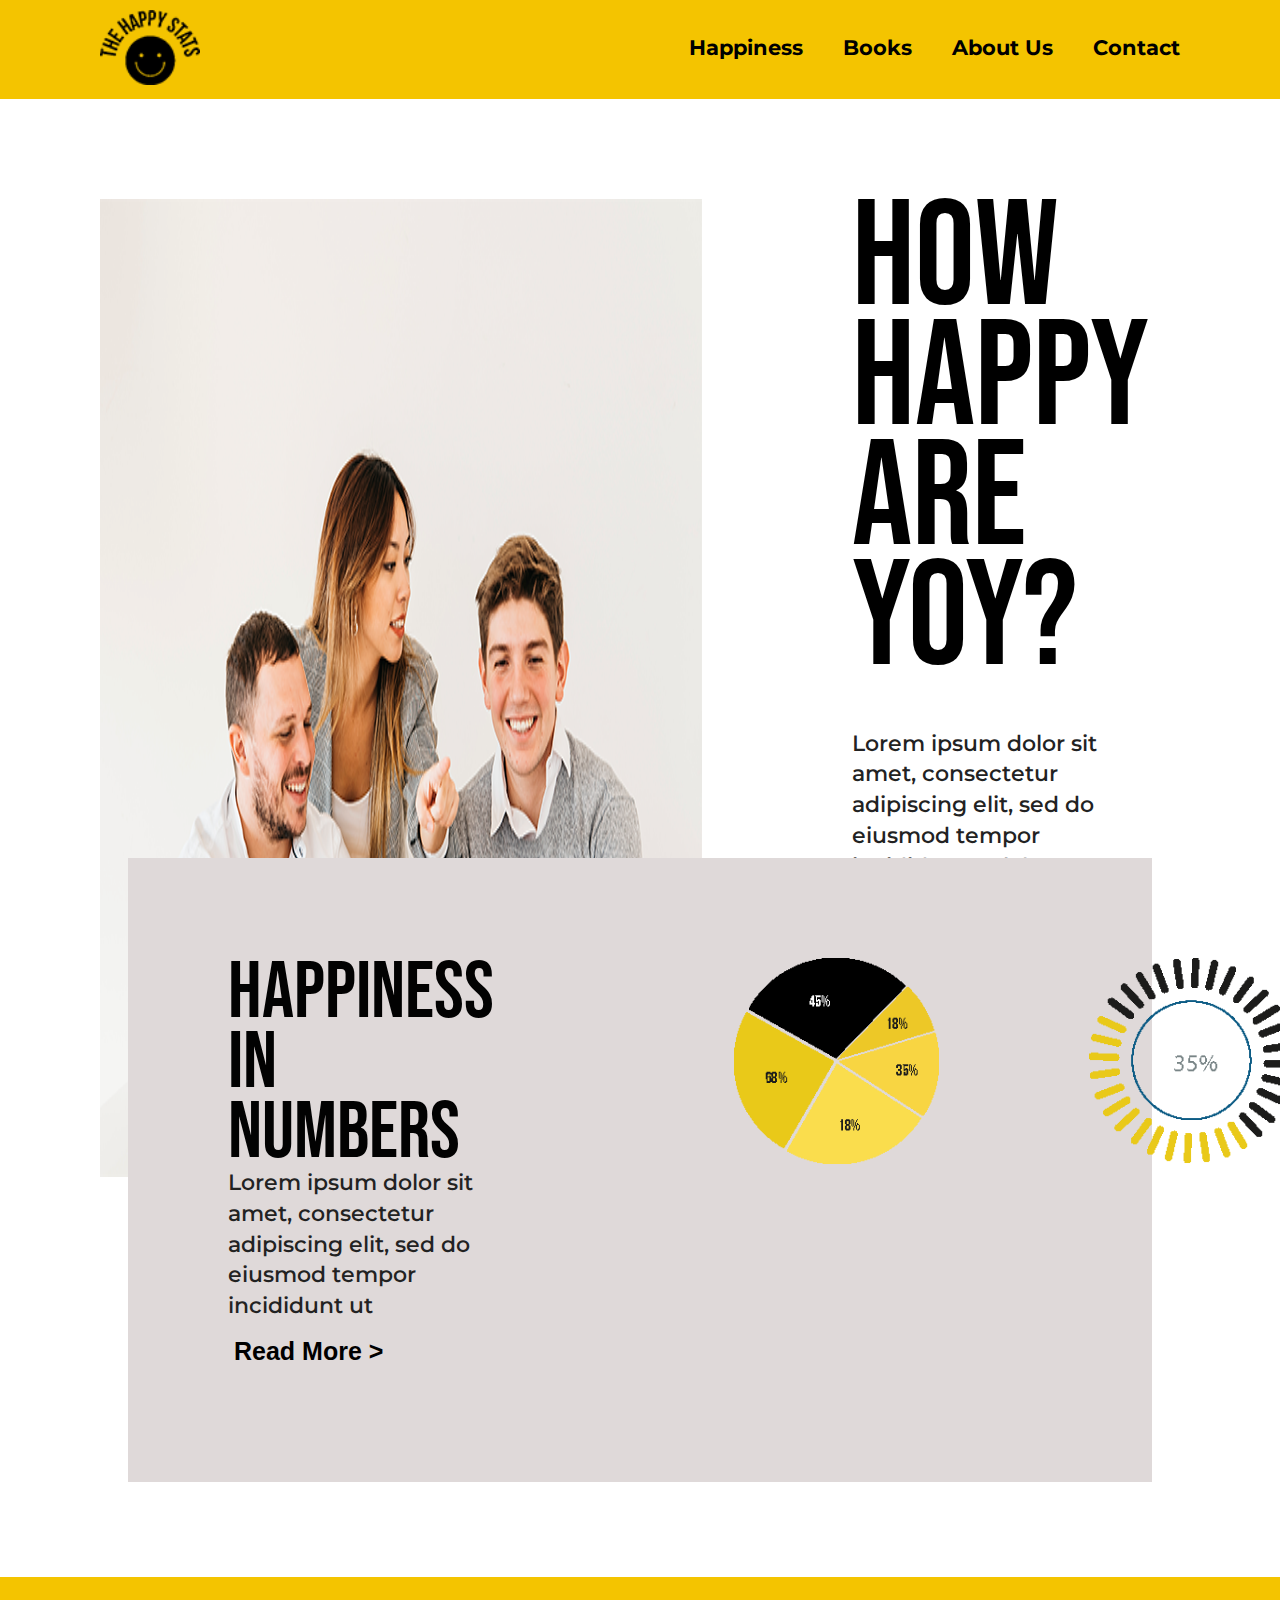
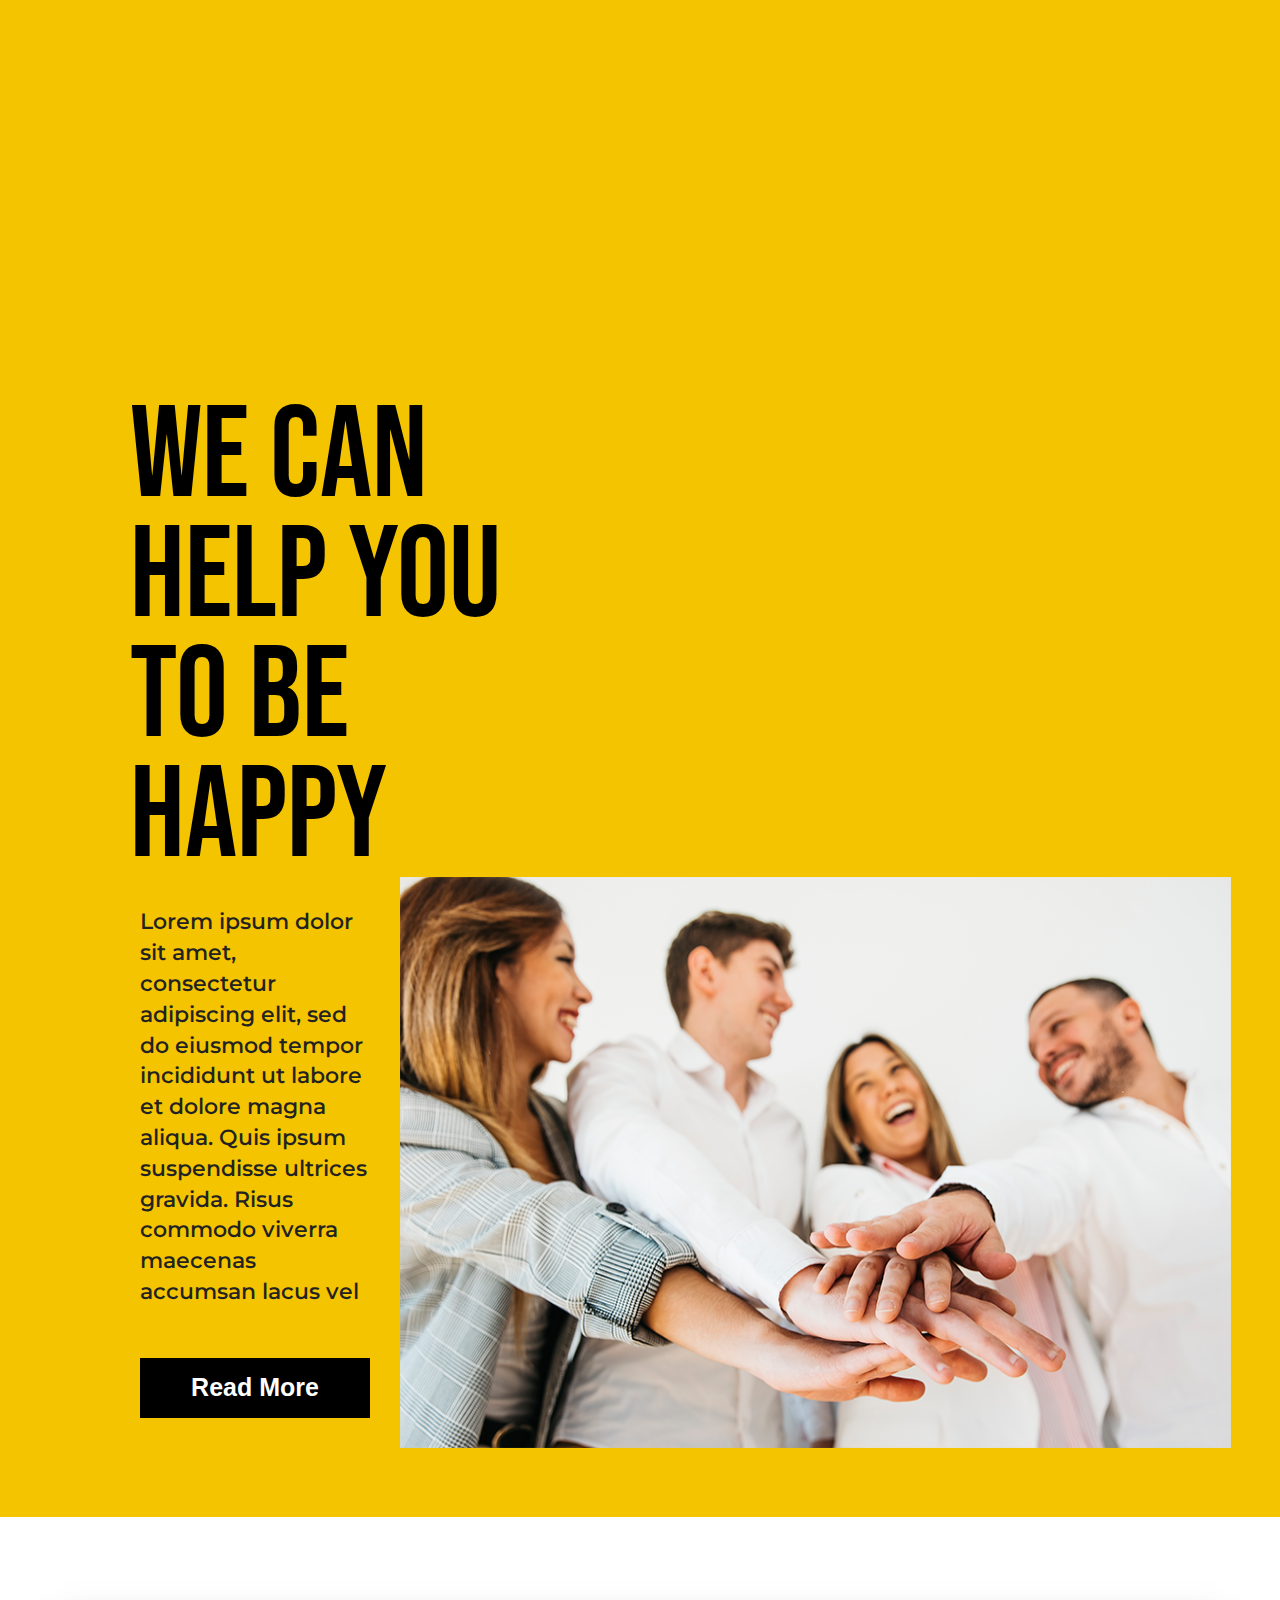
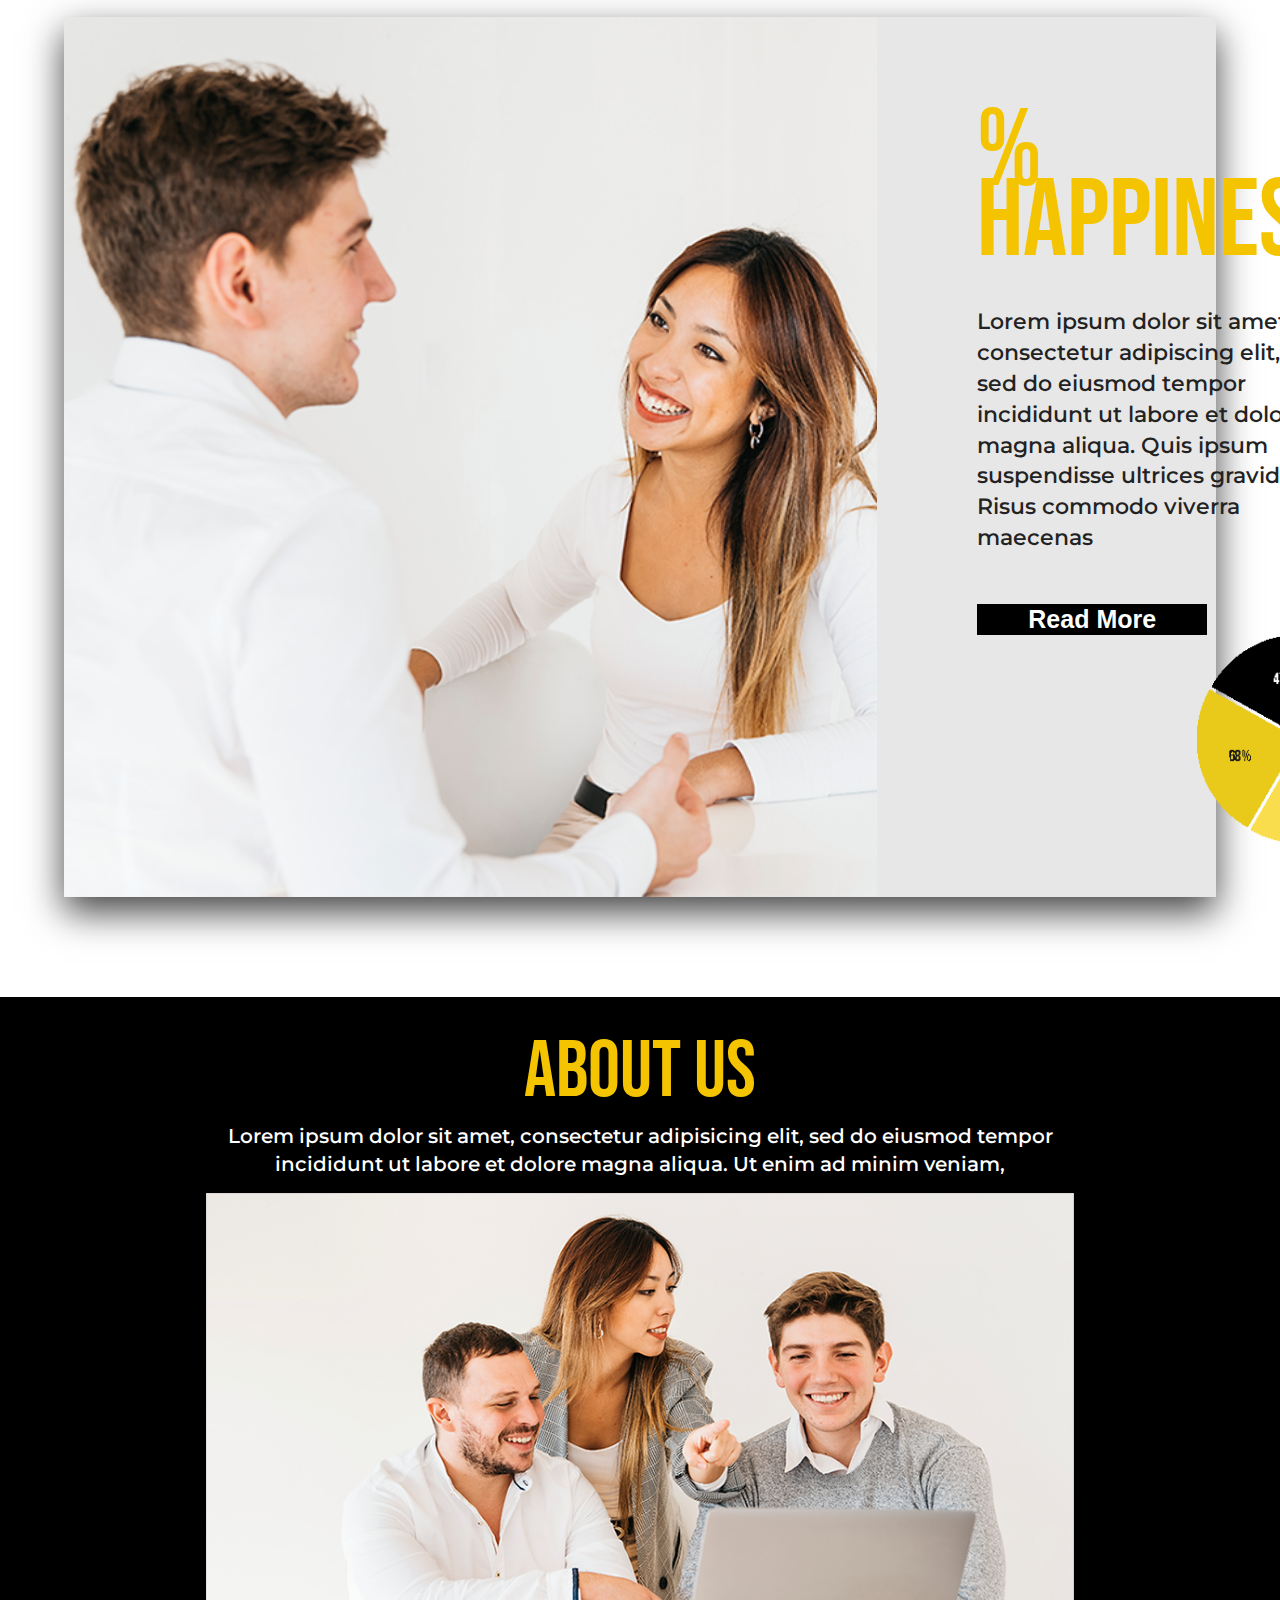
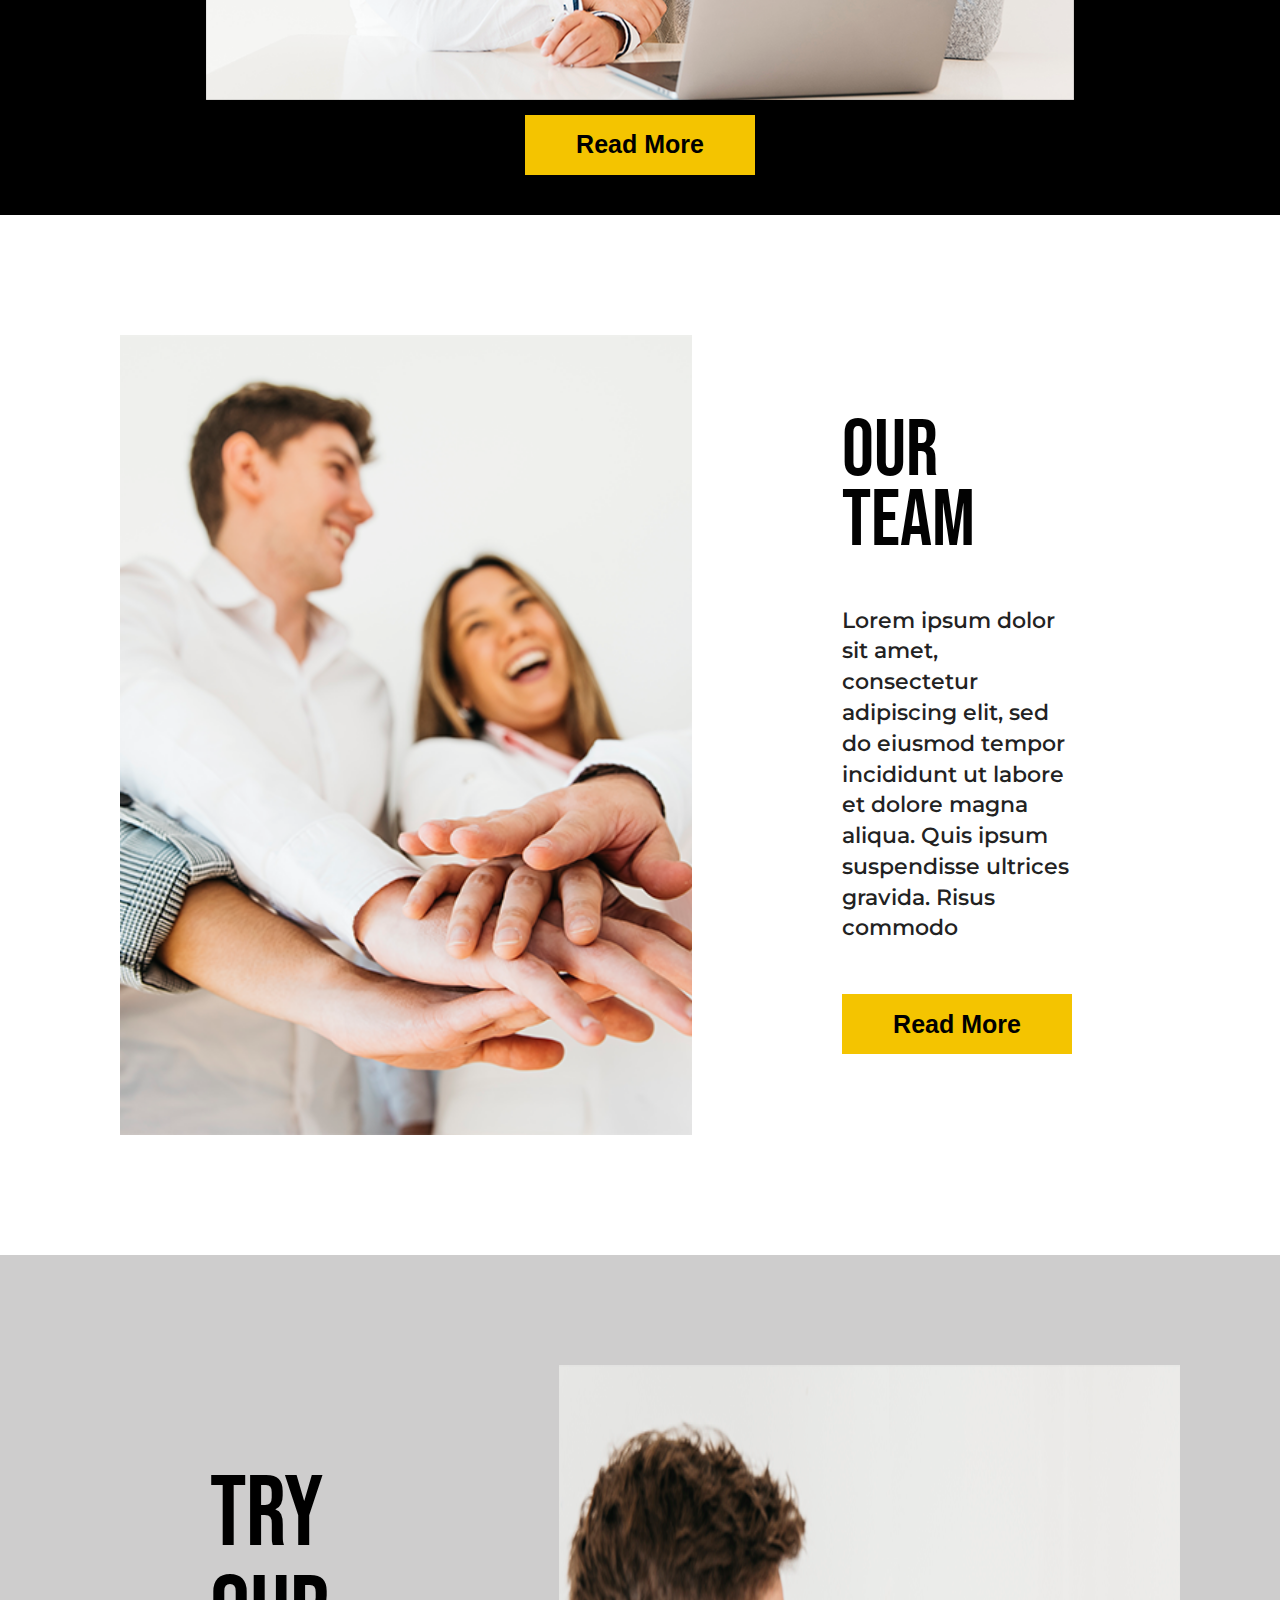
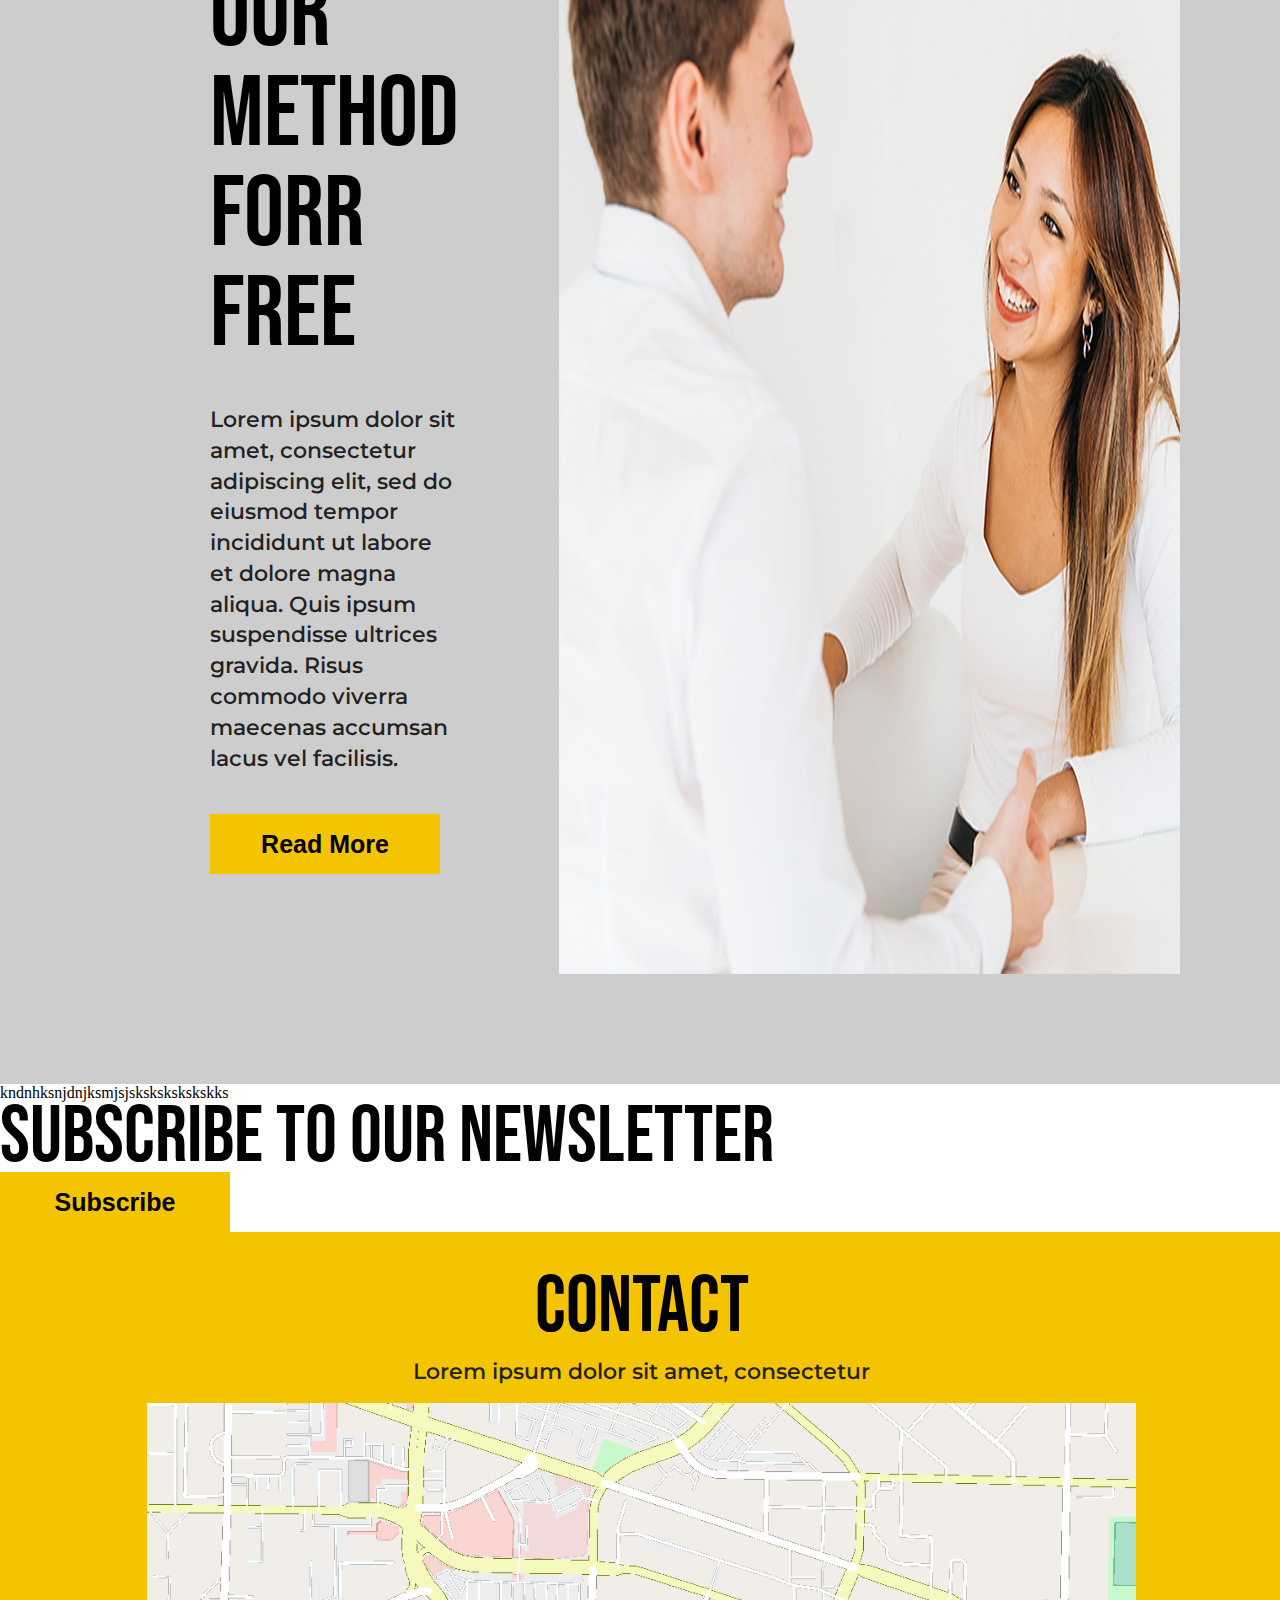
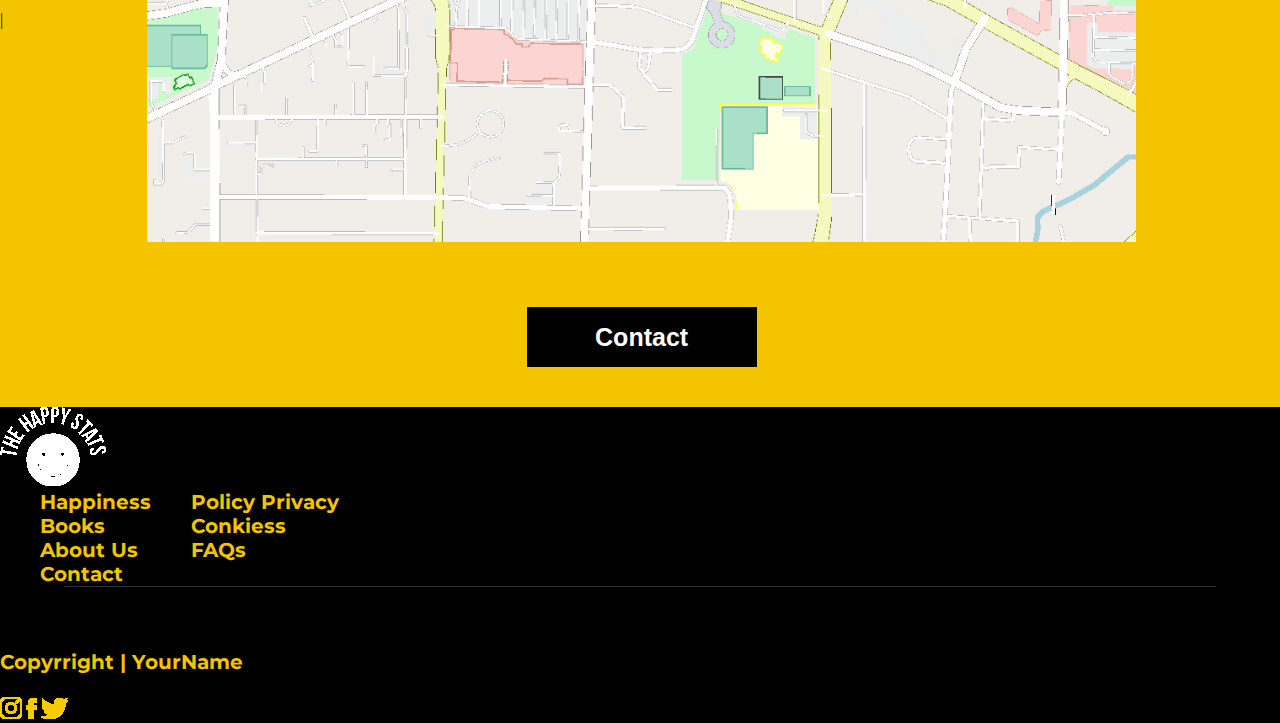
<file: index.html>
<!DOCTYPE html>
<html lang="en">
<head>
    <meta charset="UTF-8">
    <meta name="viewport" content="width=device-width, initial-scale=1.0">
    <style>@import url('https://fonts.googleapis.com/css2?family=Bebas+Neue&family=Montserrat:ital,wght@0,100..900;1,100..900&display=swap');</style>
    <link rel="stylesheet" href="/styles/styles.css">
    <title>Proyecto Happiness</title>
</head>
<header>
    <div>   <img src="/assets/images/logo.png" alt="">
</div>
        
    <ul class="hola">
        <li> Happiness</li>
        <li> Books</li>
        <li>About Us</li>
        <li>Contact</li>
    </ul>
</header>
<body>

    <div class=" container1">
            <img src="/assets/images/img01.png" alt="">
        <article class="contai1"> 
            <h1>HOW HAPPY ARE YOY? </h1>
            <p>Lorem ipsum dolor sit amet, consectetur adipiscing elit, sed do eiusmod tempor incididunt ut labore et dolore magna aliqua. Quis ipsum suspendisse ultrices gravida. Risus commodo viverra maecenas accumsan lacus vel facilisis. </p>
        <button> Read more</button>
        </article>
    </div>


    
    <div class="container2"> 
        <article class=" contai2">
            <h2> HAPPINESS IN NUMBERS</h2>
            <p>Lorem ipsum dolor sit amet, consectetur adipiscing elit, sed do eiusmod tempor incididunt ut</p>
        <button> Read More ></button>
        </article>
        
            <img src="/assets/images/graph01.png" alt="">
            <img src="/assets/images/graph02.png" alt="">
    
    </div>

    

    <div class="container3"> 
            <h1 > WE CAN HELP YOU TO BE HAPPY</h1>
        <article class="content">
        <article class="contai">
            <p>Lorem ipsum dolor sit amet, consectetur adipiscing elit, sed do eiusmod tempor incididunt ut labore et dolore magna aliqua. Quis ipsum suspendisse ultrices gravida. Risus commodo viverra maecenas accumsan lacus vel</p>
        <button class="btn"> Read More</button>
        </article>
            <img src="/assets/images/img02.png" alt="">
        </article>
    </div>







    <div class="content4">
    <section class="container4">
        <img src="/assets/images/img03.png" alt="">
    <article class="contai4"> 
        <h2> % HAPPINESS</h2>
        <p> Lorem ipsum dolor sit amet, consectetur adipiscing elit, sed do eiusmod tempor incididunt ut labore et dolore magna aliqua. Quis ipsum suspendisse ultrices gravida. Risus commodo viverra maecenas</p>
        <button class="btn"> Read More</button>
        <img src="/assets//images/graph01.png" alt="" class="imagen">
    </article>
    </section>
    </div>





    <div class="container5">
        <article class="content5">
        <h2> ABOUT US</h2>
        <p>Lorem ipsum dolor sit amet, consectetur adipisicing elit, sed do eiusmod tempor incididunt ut labore et dolore magna aliqua. Ut enim ad minim veniam,</p>
        <img src="/assets/images/img04.png" alt="">
        <button> Read More</button>
        </article>
    </div>
    

    <div class="container6">
        <img src="/assets/images/img02.png" alt="" class="imgs">
    <article class="contai1"> 
            <h2> OUR TEAM</h2>
            <p>Lorem ipsum dolor sit amet, consectetur adipiscing elit, sed do eiusmod tempor incididunt ut labore et dolore magna aliqua. Quis ipsum suspendisse ultrices gravida. Risus commodo</p>
            <button> Read More</button>
    </article>
    </div>
 
    <div class="container7">
    <article class="contai7"> 
            <h2>TRY OUR METHOD FORR FREE</h2>
            <p>Lorem ipsum dolor sit amet, consectetur adipiscing elit, sed do eiusmod tempor incididunt ut labore et dolore magna aliqua. Quis ipsum suspendisse ultrices gravida. Risus commodo viverra maecenas accumsan lacus vel facilisis.</p>
            <button> Read More</button>
    </article>
      <img src="/assets/images/img03.png" alt="">
    </div>


    <div>
    <section> kndnhksnjdnjksmjsjskskskskskskks</section>
    <article>
        <h2>SUBSCRIBE TO OUR NEWSLETTER</h2> 
        <p> </p>
        <button> Subscribe</button>
    </article>
    </div>
   <div class="container8">
    |<article class="content5">
        <h2> CONTACT</h2>
        <p> Lorem ipsum dolor sit amet, consectetur</p>
        <img src="/assets//images/map.png" alt="">
    <button  class="btn"> Contact</button>
    </article>
   </div>
      
    <div class="container9">
        <img src="/assets/images/logoWhite.png" alt="">
        <section class="lista">
          <ul>
            <li>Happiness</li>
            <li> Books</li>
            <li> About Us</li>
            <li> Contact</li>
          </ul>
          <ul>
            <li> Policy Privacy</li>
            <li>Conkiess</li>
            <li>FAQs</li>
          </ul>
          </section>
    <hr>
          <section>
            <h2 class="lista"> Copyrright | YourName</h2>
            <article>
                <img src="/assets//images/Instagram.png" alt="">
                <img src="/assets//images/Facebook.png" alt="">
                <img src="/assets//images/Twitter.png" alt="">
            </article>
          </section>
    </div>

</body>
</html>
</file>
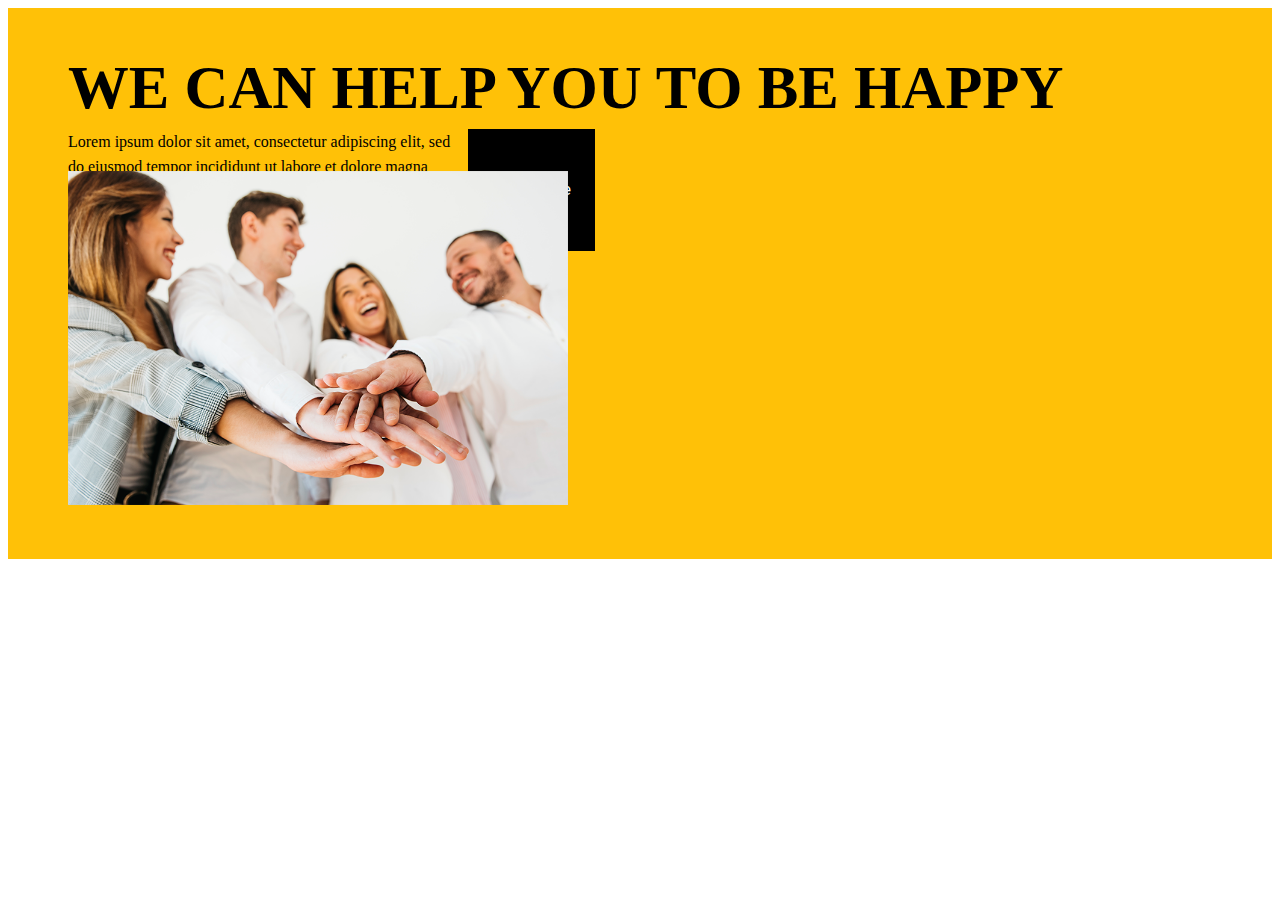
<file: styles/html.html>
<!DOCTYPE html>
<html lang="es">
<head>
  <meta charset="UTF-8" />
  <meta name="viewport" content="width=device-width, initial-scale=1.0"/>
  <title>Superponer Contenedor sobre Gráficos</title>
 <div class="container3">
  <h2>WE CAN HELP YOU TO BE HAPPY</h2>
  
  <article class="content">
    <p>
      Lorem ipsum dolor sit amet, consectetur adipiscing elit, sed do eiusmod tempor incididunt ut labore et dolore magna aliqua. 
      Quis ipsum suspendisse ultrices gravida. Risus commodo viverra maecenas accumsan lacus vel
    </p>
    <button>Read More</button>
  </article>

  <img src="/assets/images/img02.png" alt="Grupo de personas felices">
</div>
<style>
  .container3 {
  align-items: flex-start;
  justify-content: space-between;
  background-color: #ffc107;
  padding: 50px 60px;
  gap: 40px;
  flex-wrap: wrap;
  position: relative;
  overflow: hidden;
}

.container3 h2 {
  font-size: 3.8rem;
  font-weight: 900;
  color: #000;
  margin: 0;
  line-height: 1;
  text-transform: uppercase;
  flex: 1;
  min-width: 300px;
}

.content {
  flex: 1;
  min-width: 300px;
  margin-top: 10px;
  display: flex;
}

.content p {
  font-size: 1rem;
  color: #000;
  margin: 0 0 20px 0;
  line-height: 1.6;
  max-width: 400px;
}

.content button {
  background-color: #000;
  color: white;
  border: none;
  padding: 12px 24px;
  font-size: 1rem;
  cursor: pointer;
  transition: background 0.3s;
}

.content button:hover {
  background-color: #333;
}

.container3 img {
  width: 500px;
  height: auto;
  object-fit: cover;
  border-radius: 0;
  flex-shrink: 0;
  margin-top: -80px; /* Sube la imagen para que se superponga un poco */
  align-self: flex-start;
}

/* Responsive */
@media (max-width: 992px) {
  .container3 {
    flex-direction: column;
    text-align: center;
    padding: 40px 20px;
  }

  .container3 h2 {
    font-size: 2.8rem;
    text-align: center;
  }

  .content {
    margin-top: 20px;
    text-align: center;
  }

  .content p {
    max-width: 100%;
  }

  .container3 img {
    width: 100%;
    max-width: 500px;
    margin-top: 20px;
  }
}
</style>
</body>
</html>
</file>
<file: styles/styles.css>
* {
    margin: 0px;
}
header{
    background-color: #F4C400;
    display: flex;
    justify-content:space-between;
    padding: 10px 100px;
}
header img {
    width: 100px;
}
header .hola{
    display: flex;
    gap: 40px;
    font-size: 21px;
    list-style: none;
    font-family: 'Montserrat', sans-serif;
    font-weight: 700;
    margin-top: 25px;
}
h1{
    font-size: 150px;
    font-family: "Bebas Neue", sans-serif;
    font-weight: 400;
    line-height: 120px;
}
h2{
    font-family: "Bebas Neue", sans-serif;
    font-weight: 400;
    line-height: 70px;
    font-size:80px ;
    color: #020202;
}
p{
    font-size: 22px;
    color: #222; 
    line-height: 1.4;
    font-family: "Montserrat", sans-serif;
    font-weight:550;
}
.container1 {
    padding: 100px 100px 400px;
    display: flex;
}
.container1 img{
    width:100%;
}
.contai1{
    padding: 0px 150px;
    width: 70%;
    align-content: center;
}
.contai1 button{
    margin-top: 50px;
}
.contai1 p{
    margin-top: 50px;

}
button{
    color: #000000;
    border: none;
    background-color: #F4C400;
    width: 230px;
    height: 60px;
    font-size: 25px;
    font-weight: bold;
}
/*CONTAINER DOS*/
.container2{
    position: absolute;
    top: 130%;
    left: 50%;
    transform: translate(-50%, -50%);
    z-index: 10; /* ¡ENCIMA DE TODO! */
    background-color: rgb(223, 217, 217);
    width: 80%;
    display: flex;
}
.container2 img{
    padding: 100px 0px 1px 150px ;
    width: 20%;
    height:60%; 
}
.contai2{
    width: 25%;
    padding: 100px 100px;
}
.contai2 h2{
    font-size: 80px;;
}
.contai2 button{
    background-color:rgb(223, 217, 217);
    text-align:start;
}
/*CONTAINER 4*/
.container3{
    height:70rem;
    padding: 420px 0px 0px 100px;
    background-color:#F4C400;
}
.container3 h1{
    font-size: 130px;
    width: 40%;
    padding-left:30px;
}
.btn { 
    background-color: #000000;
    color: #ffffff;
    margin-top: 50px;
}
.container3 .content img{
    width: 270%;
}
.content{
    display: flex;
    padding:0px 100px 10px 10px;
}
.contai{
    padding: 30px;
}

/*CONTENEDOR 4*/
.container4{
    display: flex;
    width: 90%;
    background-color: rgba(231, 231, 231, 0.986);
    margin: 100px;
    box-shadow: 0 15px 35px rgba(0, 0, 0, 0.736);
    height: 55rem;
}
.content4{
    display: flex;
    justify-content: center;   
    align-items: center;     
}
.contai4{
    display: flex;  flex-direction: column;
    width: 30%;
    padding: 100px ;
}
.contai4 h2{
    font-size: 110px;
    color: #F4C400;
    margin-bottom: 50px;
}

.contai4  .imagen{
    padding-left:220px;
    width: 60%;
}

/*CONTAINER5*/
.content5{
    display: flex; flex-direction: column;
    align-items: center;
    text-align: center;
    padding: 40px 20px;
    gap: 15px;
    width: 100%;
}
.container5 .content5 h2{
    color: #F4C400;
}
.content5 img{
    width: 70%;
}
 .container5 .content5 p{
    width: 70%;
    font-size: 20px;
    color: #ffffff;
}
.container5, .container8{
    display: flex;
    justify-content: center;   
    align-items: center;   
    background-color: #000000; 
}
/*CONTAINER 6*/
.imgs{
    max-width: 55%;
    height: 800px;
    object-fit: cover;     /* ¡RECORTA sin deformar! */
  object-position: center; /* Centra el recorte */
}
.container6{
    padding: 120px;
display: flex;
}
/*CONTENEDOR 7*/
.container7 {
  display: flex;
  padding: 110px;
  background-color: #cecdcd;
}
.container7 img{
width: 120rem;
}
.contai7{
     padding: 100px 100px;
    width: 90%;
    align-content: center;
}
.contai7 p{
    padding: 40px 0px 40px 0px ;
}
.contai7 h2{
 width: 80%;
 color: #000000;
 font-size: 100px;
 line-height: 100px;
}
.container8{  
    background-color:#F4C400
}
.container8 .content5 img{
    width:80%;
}
.lista {
    display: flex;
    font-size: 20px;
    font-weight: bold;
    color:#F4C400;
    font-family: "Montserrat", sans-serif;
    list-style-type: none;
}
ul{ list-style-type: none;}

.container9{
    background-color: #000000;
}
hr{
    border: none;
    border-top: 1px solid #333;
    margin: 0 auto 40px;
    width: 90%;
    max-width: 1200px;
}
</file>
